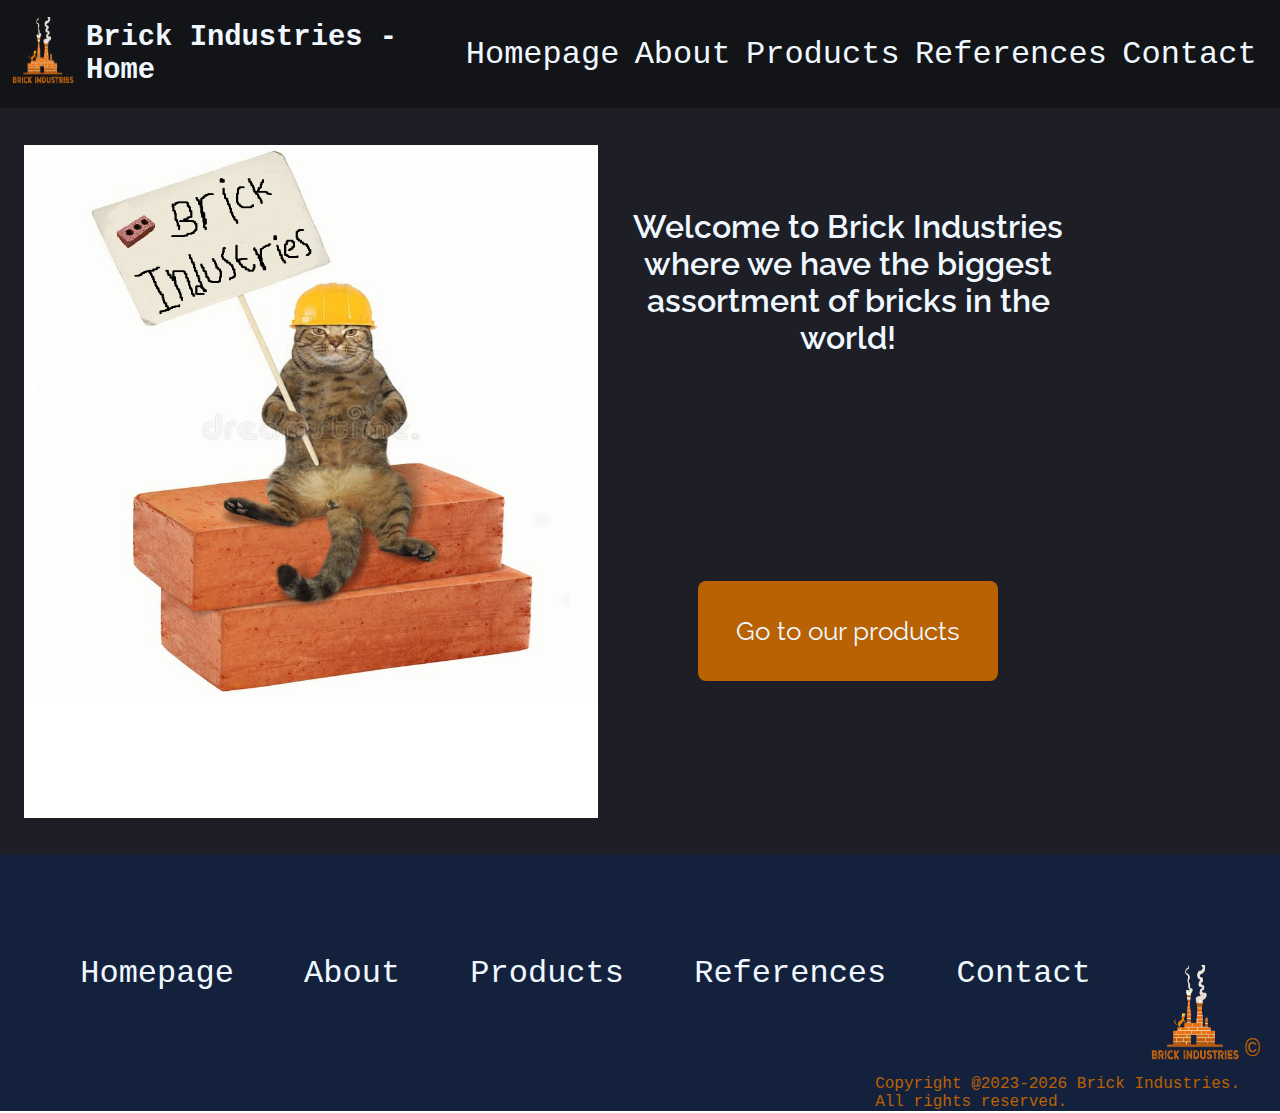
<file: index.html>
<!DOCTYPE html>
<html lang="en">
<head>
    <meta charset="UTF-8">
    <meta name="viewport" content="width=device-width, initial-scale=1.0">
    <link rel="preconnect" href="https://fonts.googleapis.com">
    <link rel="preconnect" href="https://fonts.gstatic.com" crossorigin>
    <link href="https://fonts.googleapis.com/css2?family=Raleway:wght@100;500&display=swap" rel="stylesheet">
    <title>Brick Industries - Home</title>
    <link rel="shortcut icon" href="/images/favicon.ico" type="image/x-icon">
    <link rel="stylesheet" href="/Styles/styles.css">
</head>
<body>
    <header>
        <div class="company-container-header">
            <a href="index.html">
                <img src="/images/logo.png" alt="Brick Industries logo" class="header-img">
            </a>
            <h1>Brick Industries - Home</h1>
            <div class="desktop-nav">
                <ul>
                    <li><a href="index.html">Homepage</a></li>
                    <li><a href="about.html">About</a></li>
                    <li><a href="products.html">Products</a></li>
                    <li><a href="references.html">References</a></li>
                    <li><a href="contact.html">Contact</a></li>
                </ul>
            </div>
            <label for="nav-toggle" class="nav-toggle-label" tabindex="0">
                <img src="/images/setup.png" alt="Hamburger menu">
            </label>
        </div>
        <input type="checkbox" id="nav-toggle" class="nav-toggle">
        <nav>
            <ul>
                <li><a href="index.html">Homepage</a></li>
                <li><a href="about.html">About</a></li>
                <li><a href="products.html">Products</a></li>
                <li><a href="references.html">References</a></li>
                <li><a href="contact.html">Contact</a></li>
            </ul>
        </nav>
    </header>
    <main>
        <div class="desc-text">
            <p>Welcome to Brick Industries<br>where we have the biggest assortment of bricks in the world!</p>
        </div>
        <div class="img-container">
            <img src="/images/hero-img.png" alt="Hero image">
            <div class="button-text-container">
                <a href="products.html" style="text-decoration: none;">
                    <div class="product-button">
                        <p>Go to our products</p>
                    </div>
                </a>
                <div class="desktop-text">
                    <p>Welcome to Brick Industries where we have the biggest assortment of bricks in the world!</p>
                </div>
            </div>
        </div>
    </main>
    <footer>
        <div class="footer-nav-container">
            <ul>
                <li><a href="index.html">Homepage</a></li>
                <li><a href="about.html">About</a></li>
                <li><a href="products.html">Products</a></li>
                <li><a href="references.html">References</a></li>
                <li><a href="contact.html">Contact</a></li>
            </ul>
        </div>  
        <div class="company-container-footer">
            <div class="img-container-footer">
                <img src="/images/logo.png" alt="Brick Industries logo">
            </div>
            <p>
                <span style="margin-right: 10px;">©</span>
            </p>
        </div>
        <div class="copyright">
            <p>Copyright @2023-2026 Brick Industries. <br>All rights reserved.</p>
        </div>
    </footer>
</body>
</html>
</file>
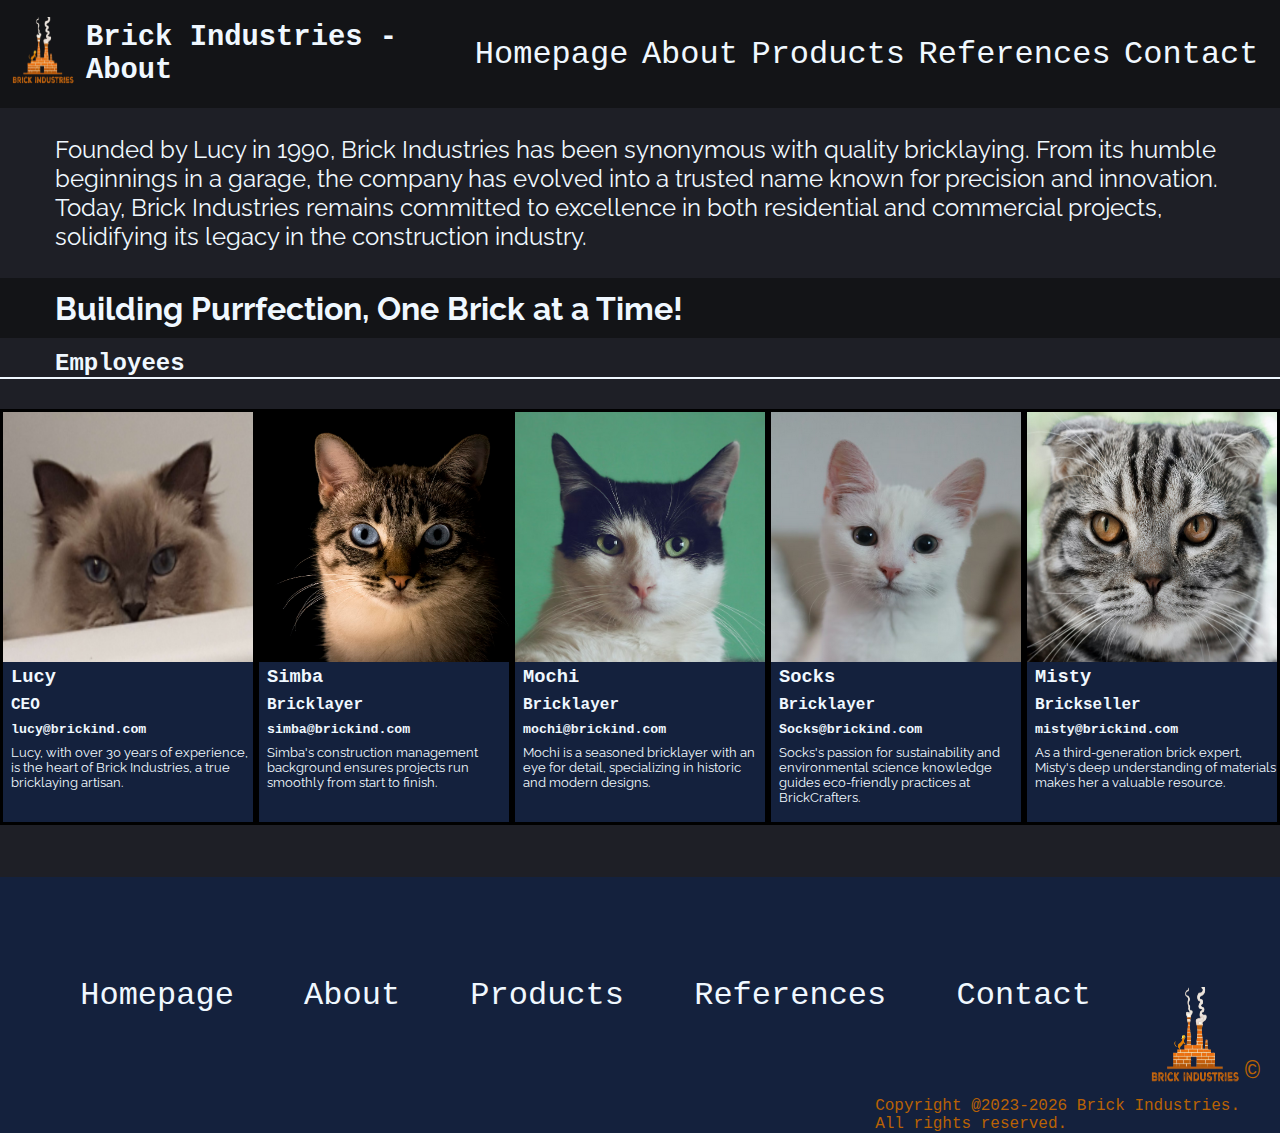
<file: about.html>
<!DOCTYPE html>
<html lang="en">
<head>
    <meta charset="UTF-8">
    <meta name="viewport" content="width=device-width, initial-scale=1.0">
    <link rel="preconnect" href="https://fonts.googleapis.com">
    <link rel="preconnect" href="https://fonts.gstatic.com" crossorigin>
    <link href="https://fonts.googleapis.com/css2?family=Raleway:wght@100;500&display=swap" rel="stylesheet">
    <title>Brick Industries - About</title>
    <link rel="shortcut icon" href="/images/favicon.ico" type="image/x-icon">
    <link rel="stylesheet" href="/Styles/styles.css">
</head>
<body>
    <header>
        <div class="company-container-header">
            <a href="index.html">
                <img src="/images/logo.png" alt="Brick Industries logo" class="header-img">
            </a>
            <h1>Brick Industries - About</h1>
            <div class="desktop-nav">
                <ul>
                    <li><a href="index.html">Homepage</a></li>
                    <li><a href="about.html">About</a></li>
                    <li><a href="products.html">Products</a></li>
                    <li><a href="references.html">References</a></li>
                    <li><a href="contact.html">Contact</a></li>
                </ul>
            </div>
            <label for="nav-toggle" class="nav-toggle-label" tabindex="0">
                <img src="/images/setup.png" alt="Hamburger menu">
            </label>
        </div>
        <input type="checkbox" id="nav-toggle" class="nav-toggle">
        <nav>
            <ul>
                <li><a href="index.html">Homepage</a></li>
                <li><a href="about.html">About</a></li>
                <li><a href="products.html">Products</a></li>
                <li><a href="references.html">References</a></li>
                <li><a href="contact.html">Contact</a></li>
            </ul>
        </nav>
    </header>
    <main>
        <div class="history-text">
            <p>
                Founded by Lucy in 1990, Brick Industries has been synonymous with quality bricklaying. From its humble beginnings in a garage, the company has evolved into a 
                trusted name known for precision and innovation. Today, Brick Industries remains committed to excellence in both residential and commercial projects, solidifying its legacy in 
                the construction industry.
            </p>
        </div>
        <div class="catchphrase">
            <p>Building Purrfection, One Brick at a Time!</p>
        </div>
        <div class="employee-heading-container">
            <h2>Employees</h2>
        </div>
        <div class="employee-container">
            <div class="employee-card">
                <img src="/images/Employee-stuff/lucy.png" alt="Picture of Lucy">
                <div class="employee-text">
                    <h3>Lucy</h3>
                    <h4>CEO</h4>
                    <h5>lucy@brickind.com</h5>
                    <p>Lucy, with over 30 years of experience, is the heart of Brick Industries, a true bricklaying artisan.</p>
                </div>
            </div>
            <div class="employee-card">
                <img src="images/Employee-stuff/simba.png" alt="Picture of Simba">
                <div class="employee-text">
                    <h3>Simba</h3>
                    <h4>Bricklayer</h4>
                    <h5>simba@brickind.com</h5>
                    <p>Simba's construction management background ensures projects run smoothly from start to finish.</p>
                </div>
            </div>
            <div class="employee-card">
                <img src="images/Employee-stuff/mochi.png" alt="Picture of Mochi">
                <div class="employee-text">
                    <h3>Mochi</h3>
                    <h4>Bricklayer</h4>
                    <h5>mochi@brickind.com</h5>
                    <p>Mochi is a seasoned bricklayer with an eye for detail, specializing in historic and modern designs.</p>
                </div>
            </div>
            <div class="employee-card">
                <img src="images/Employee-stuff/socks.png" alt="Picture of Socks">
                <div class="employee-text">
                    <h3>Socks</h3>
                    <h4>Bricklayer</h4>
                    <h5>Socks@brickind.com</h5>
                    <p> Socks's passion for sustainability and environmental science knowledge guides eco-friendly practices at BrickCrafters.</p>
                </div>
            </div>
            <div class="employee-card">
                <img src="images/Employee-stuff/misty.png" alt="Picture of Misty">
                <div class="employee-text">
                    <h3>Misty</h3>
                    <h4>Brickseller</h4>
                    <h5>misty@brickind.com</h5>
                    <p>As a third-generation brick expert, Misty's deep understanding of materials makes her a valuable resource.</p>
                </div>
            </div>
            <div class="employee-card">
                <img src="images/Employee-stuff/jasper.png" alt="Picture of Jasper">
                <div class="employee-text">
                    <h3>Jasper</h3>
                    <h4>Brickseller</h4>
                    <h5>jasper@brickind.com</h5>
                    <p>With a background in marketing and decorating, Jasper brings a creative approach to brick sales, helping clients enhance their spaces.</p>
                </div>
            </div>
        </div>
    </main>
    <footer>
        <div class="footer-nav-container">
            <ul>
                <li><a href="index.html">Homepage</a></li>
                <li><a href="about.html">About</a></li>
                <li><a href="products.html">Products</a></li>
                <li><a href="references.html">References</a></li>
                <li><a href="">Contact</a></li>
            </ul>
        </div>  
        <div class="company-container-footer">
            <div class="img-container-footer">
                <img src="/images/logo.png" alt="Brick Industries logo">
            </div>
            <p>
                <span style="margin-right: 10px;">©</span>
            </p>
        </div>
        <div class="copyright">
            <p>Copyright @2023-2026 Brick Industries. <br>All rights reserved.</p>
        </div>
    </footer>
</body>
</html>
</file>
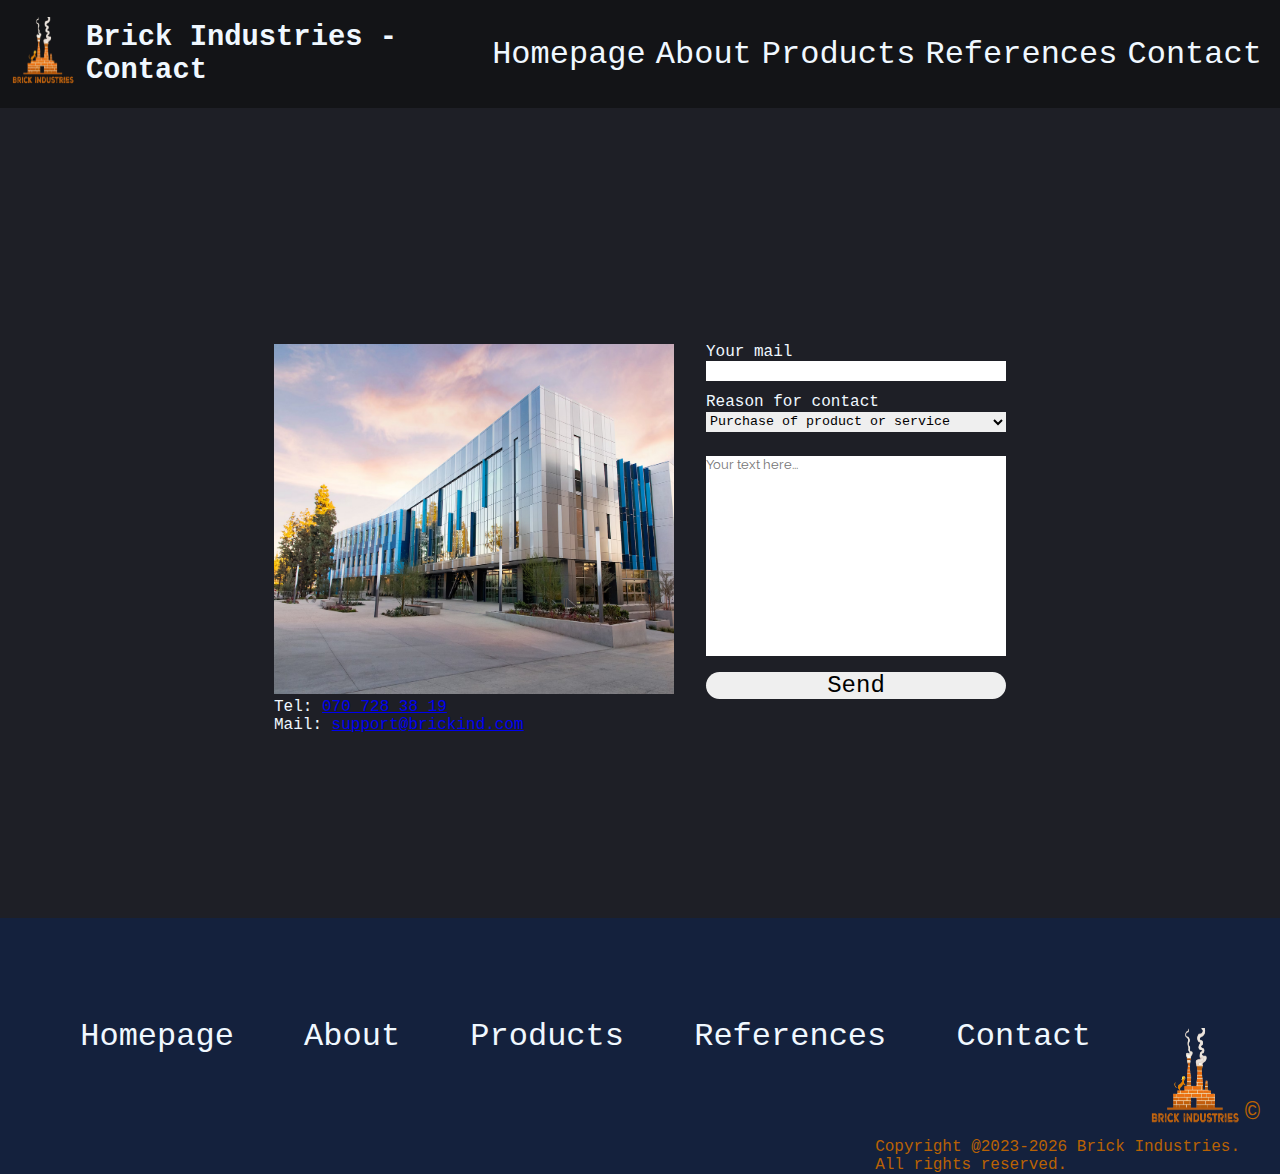
<file: contact.html>
<!DOCTYPE html>
<html lang="en">
<head>
    <meta charset="UTF-8">
    <meta name="viewport" content="width=device-width, initial-scale=1.0">
    <link rel="preconnect" href="https://fonts.googleapis.com">
    <link rel="preconnect" href="https://fonts.gstatic.com" crossorigin>
    <link href="https://fonts.googleapis.com/css2?family=Raleway:wght@100;500&display=swap" rel="stylesheet">
    <title>Brick Industries - Contact</title>
    <link rel="shortcut icon" href="/images/favicon.ico" type="image/x-icon">
    <link rel="stylesheet" href="/Styles/styles.css">
</head>
<body>
    <header>
        <div class="company-container-header">
            <a href="index.html">
                <img src="/images/logo.png" alt="Brick Industries logo" class="header-img">
            </a>
            <h1>Brick Industries - Contact</h1>
            <div class="desktop-nav">
                <ul>
                    <li><a href="index.html">Homepage</a></li>
                    <li><a href="about.html">About</a></li>
                    <li><a href="products.html">Products</a></li>
                    <li><a href="references.html">References</a></li>
                    <li><a href="contact.html">Contact</a></li>
                </ul>
            </div>
            <label for="nav-toggle" class="nav-toggle-label" tabindex="0">
                <img src="/images/setup.png" alt="Hamburger Menu">
            </label>
        </div>
        <input type="checkbox" id="nav-toggle" class="nav-toggle">
        <nav>
            <ul>
                <li><a href="index.html">Homepage</a></li>
                <li><a href="about.html">About</a></li>
                <li><a href="products.html">Products</a></li>
                <li><a href="references.html">References</a></li>
                <li><a href="contact.html">Contact</a></li>
            </ul>
        </nav>
    </header>
    <main>
        <div class="contact-container">
            <div class="office-location">
                <img src="images/Employee-stuff/office.png" alt="Picture of our office">
                <p>Tel: <a href="tel:">070 728 38 19</a></p>
                <p>Mail: <a href="mailto:support@brickind.com">support@brickind.com</a></p>
            </div>
            <div class="contact" id="contact">
                <p>Your mail</p>
                <input type="text">
                <p>Reason for contact</p>
                <select name="reasons">
                    <option value="purchase">Purchase of product or service</option>
                    <option value="questions">Questions about the company</option>
                    <option value="opinions">Opinions on website</option>
                </select>
                <textarea placeholder="Your text here..."></textarea>
                <button onclick="hide()">Send</button>
            </div>
        </div>
    </main>
    <footer>
        <div class="footer-nav-container">
            <ul>
                <li><a href="index.html">Homepage</a></li>
                <li><a href="about.html">About</a></li>
                <li><a href="products.html">Products</a></li>
                <li><a href="references.html">References</a></li>
                <li><a href="contact.html">Contact</a></li>
            </ul>
        </div>  
        <div class="company-container-footer">
            <div class="img-container-footer">
                <img src="/images/logo.png" alt="Brick Industries logo">
            </div>
            <p>
                <span style="margin-right: 10px;">©</span>
            </p>
        </div>
        <div class="copyright">
            <p>Copyright @2023-2026 Brick Industries. <br>All rights reserved.</p>
        </div>
    </footer>
    <script src="script.js"></script>
</body>
</html>
</file>
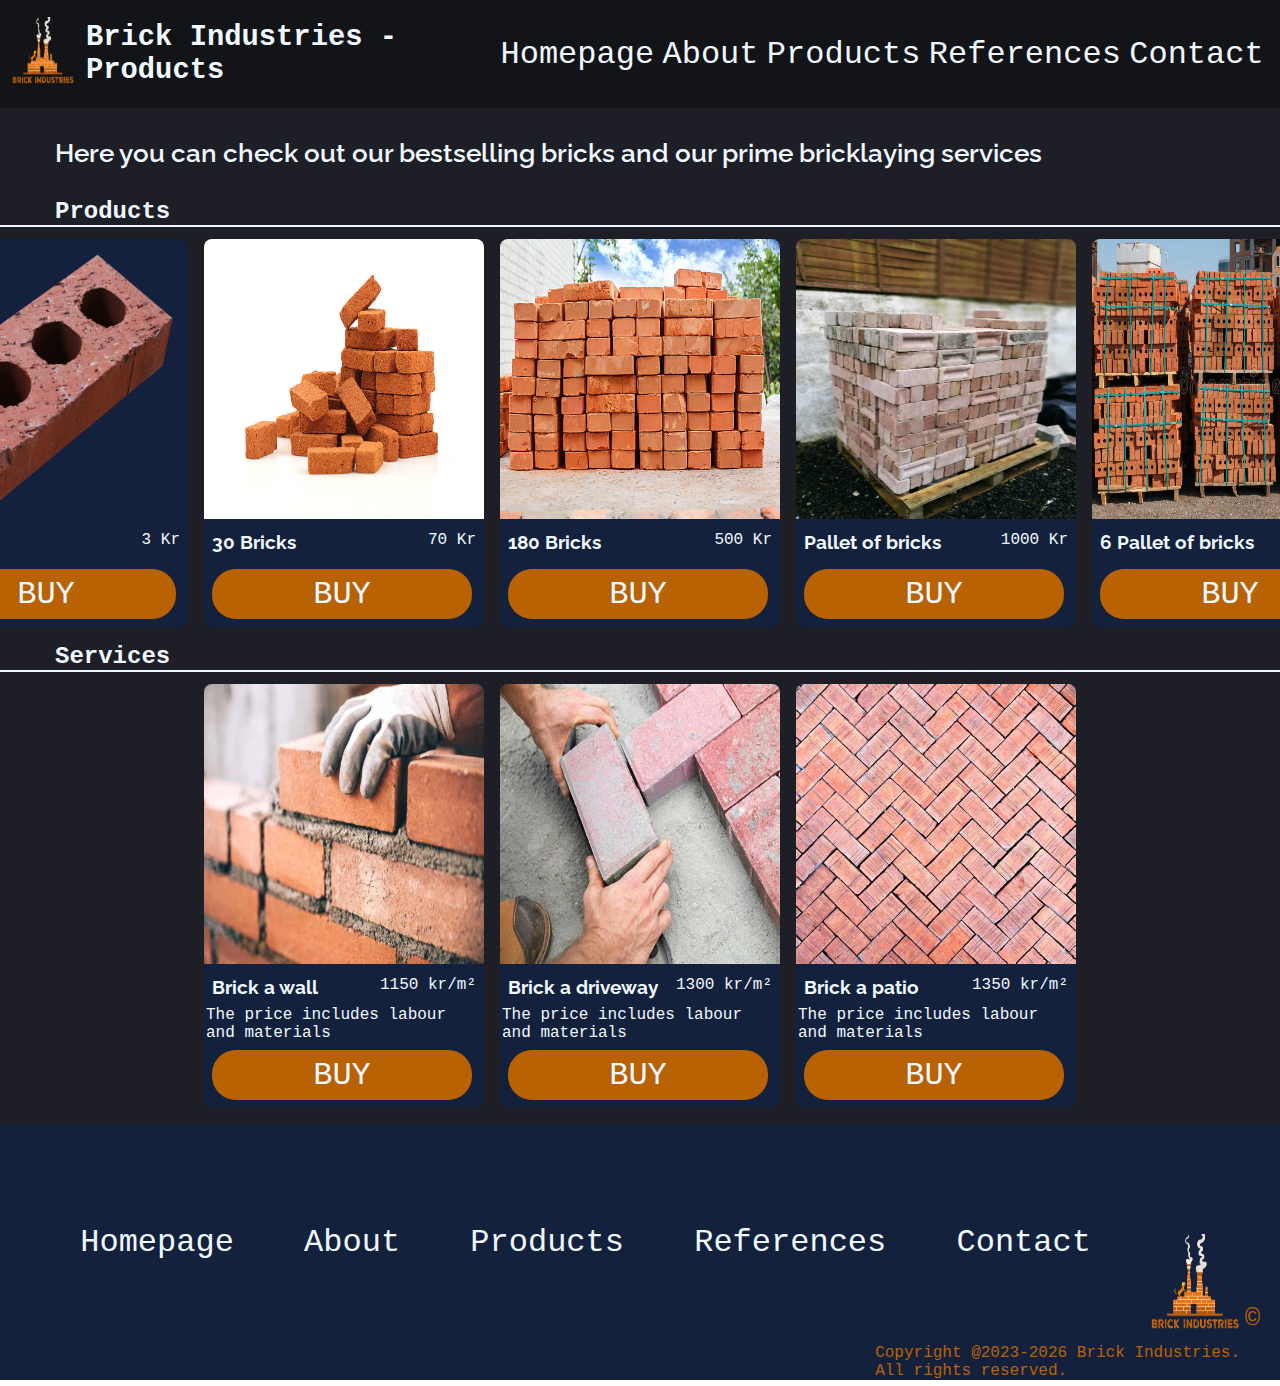
<file: products.html>
<!DOCTYPE html>
<html lang="en">
<head>
    <meta charset="UTF-8">
    <meta name="viewport" content="width=device-width, initial-scale=1.0">
    <link rel="preconnect" href="https://fonts.googleapis.com">
    <link rel="preconnect" href="https://fonts.gstatic.com" crossorigin>
    <link href="https://fonts.googleapis.com/css2?family=Raleway:wght@100;500&display=swap" rel="stylesheet">
    <title>Brick Industries - Products</title>
    <link rel="shortcut icon" href="/images/favicon.ico" type="image/x-icon">
    <link rel="stylesheet" href="Styles/styles.css">
</head>
<body>
    <header>
        <div class="company-container-header">
            <a href="index.html">
                <img src="/images/logo.png" alt="Brick Industries logo" class="header-img">
            </a>
            <h1>Brick Industries - Products</h1>
            <div class="desktop-nav">
                <ul>
                    <li><a href="index.html">Homepage</a></li>
                    <li><a href="about.html">About</a></li>
                    <li><a href="products.html">Products</a></li>
                    <li><a href="references.html">References</a></li>
                    <li><a href="contact.html">Contact</a></li>
                </ul>
            </div>
            <label for="nav-toggle" class="nav-toggle-label" tabindex="0">
                <img src="/images/setup.png" alt="Hamburger menu">
            </label>
        </div>
        <input type="checkbox" id="nav-toggle" class="nav-toggle">
        <nav>
            <ul>
                <li><a href="index.html">Homepage</a></li>
                <li><a href="about.html">About</a></li>
                <li><a href="products.html">Products</a></li>
                <li><a href="references.html">References</a></li>
                <li><a href="contact.html">Contact</a></li>
            </ul>
        </nav>
    </header>
    <main>
        <div class="products-desc-text">
            <p>
                Here you can check out our bestselling bricks and our prime bricklaying services
            </p>
        </div>
        <div class="btn-container">
            <div class="btn-wrapper">
                <a href="#products">Products</a>
                <a href="#services">Services</a>
            </div> 
        </div>
        <div class="product-heading-container">
            <h2 id="products">Products</h2>
        </div>
        <div class="product-container">  
            <div class="card-container">
                <img src="images/brick.png" alt="Picture of our bricks">
                <div class="text-container">
                    <h3>1 Brick</h3>
                    <p>3 Kr</p>
                </div>
                <button>BUY</button>
            </div>
            <div class="card-container">
                <img src="images/bricks2.jpg" alt="Picture of our bricks">
                <div class="text-container">
                    <h3>30 Bricks</h3>
                    <p>70 Kr</p>
                </div>
                <button>BUY</button>
            </div>
            <div class="card-container">
                <img src="images/bricks3.jpg" alt="Picture of our bricks">
                <div class="text-container">
                    <h3>180 Bricks</h3>
                    <p>500 Kr</p>
                </div>
                <button>BUY</button>
            </div>
            <div class="card-container">
                <img src="images/Bricks4.jpg" alt="Picture of our bricks">
                <div class="text-container">
                    <h3>Pallet of bricks</h3>
                    <p>1000 Kr</p>
                </div>
                <button>BUY</button>
            </div>
            <div class="card-container">
                <img src="images/bricks5.jpg" alt="Picture of our bricks">
                <div class="text-container">
                    <h3>6 Pallet of bricks</h3>
                    <p>5000 Kr</p>
                </div>
                <button>BUY</button>
            </div>
        </div>
        <div class="product-heading-container">
            <h2 id="services">Services</h2>
        </div>
        <div class="product-container">
            <div class="card-container">
                <img src="images/bricklaying.jpg" alt="Picture of our bricklaying services">
                <div class="text-container">
                    <h3>Brick a wall</h3>
                    <p>1150 kr/m²</p>
                </div>
                <p>The price includes labour and materials</p>
                <button>BUY</button>
            </div>
            <div class="card-container">
                <img src="images/bricklaying2.jpg" alt="Picture of our bricklaying services">
                <div class="text-container">
                    <h3>Brick a driveway</h3>
                    <p>1300 kr/m²</p>
                </div>
                <p>The price includes labour and materials</p>
                <button>BUY</button>
            </div>
            <div class="card-container">
                <img src="images/bricklaying3.jpg" alt="Picture of our bricklaying services">
                <div class="text-container">
                    <h3>Brick a patio</h3>
                    <p>1350 kr/m²</p>
                </div>
                <p>The price includes labour and materials</p>
                <button>BUY</button>
            </div>
        </div>
    </main>
    <footer>
        <div class="footer-nav-container">
            <ul>
                <li><a href="index.html">Homepage</a></li>
                <li><a href="about.html">About</a></li>
                <li><a href="products.html">Products</a></li>
                <li><a href="references.html">References</a></li>
                <li><a href="">Contact</a></li>
            </ul>
        </div>  
        <div class="company-container-footer">
            <div class="img-container-footer">
                <img src="/images/logo.png" alt="Brick Industries logo">
            </div>
            <p>
                <span style="margin-right: 10px;">©</span>
            </p>
        </div>
        <div class="copyright">
            <p>Copyright @2023-2026 Brick Industries. <br>All rights reserved.</p>
        </div>
    </footer>
</body>
</html>
</file>
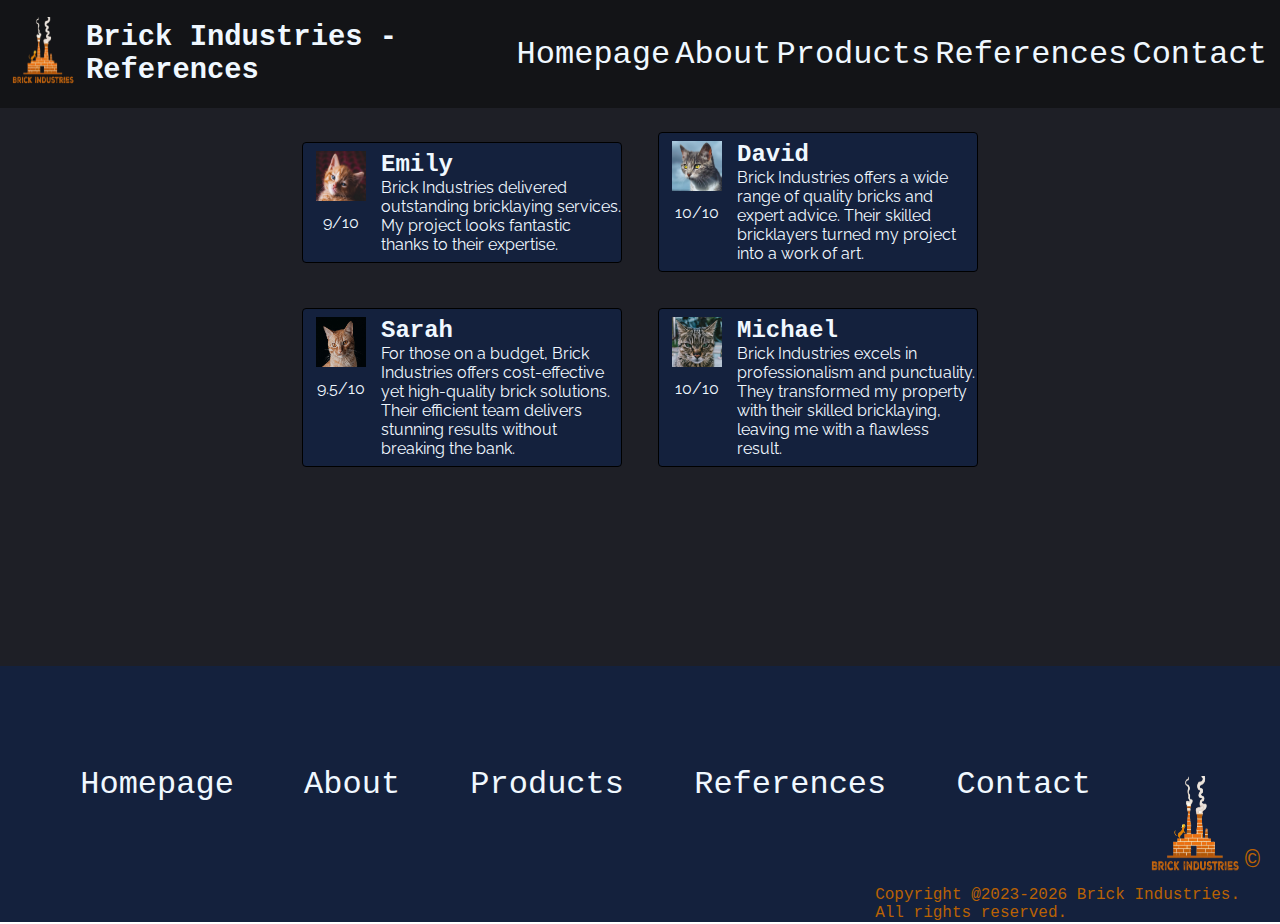
<file: references.html>
<!DOCTYPE html>
<html lang="en">
<head>
    <meta charset="UTF-8">
    <meta name="viewport" content="width=device-width, initial-scale=1.0">
    <link rel="preconnect" href="https://fonts.googleapis.com">
    <link rel="preconnect" href="https://fonts.gstatic.com" crossorigin>
    <link href="https://fonts.googleapis.com/css2?family=Raleway:wght@100;500&display=swap" rel="stylesheet">
    <title>Brick Industries - References</title>
    <link rel="shortcut icon" href="/images/favicon.ico" type="image/x-icon">
    <link rel="stylesheet" href="/Styles/styles.css">
</head>
<body>
    <header>
        <div class="company-container-header">
            <a href="index.html">
                <img src="/images/logo.png" alt="Brick Industries logo" class="header-img">
            </a>
            <h1>Brick Industries - References</h1>
            <div class="desktop-nav">
                <ul>
                    <li><a href="index.html">Homepage</a></li>
                    <li><a href="about.html">About</a></li>
                    <li><a href="products.html">Products</a></li>
                    <li><a href="references.html">References</a></li>
                    <li><a href="contact.html">Contact</a></li>
                </ul>
            </div>
            <label for="nav-toggle" class="nav-toggle-label" tabindex="0">
                <img src="/images/setup.png" alt="Hamburger menu">
            </label>
        </div>
        <input type="checkbox" id="nav-toggle" class="nav-toggle">
        <nav>
            <ul>
                <li><a href="index.html">Homepage</a></li>
                <li><a href="about.html">About</a></li>
                <li><a href="products.html">Products</a></li>
                <li><a href="references.html">References</a></li>
                <li><a href="contact.html">Contact</a></li>
            </ul>
        </nav>
    </header>
    <main>
        <div class="reference-container">
            <div class="reference">
                <div class="flex-group-left">
                    <img src="images/Employee-stuff/review1.png" alt="Reviewers profile picture">
                    <p>9/10</p>
                </div>
                <div class="flex-group-right">
                    <h2>Emily</h2>
                    <p>Brick Industries delivered outstanding bricklaying services. My project looks fantastic thanks to their expertise.</p>
                </div>
            </div>
            <div class="reference">
                <div class="flex-group-left">
                    <img src="images/Employee-stuff/review2.png" alt="Reviewers profile picture">
                    <p>10/10</p>
                </div>
                <div class="flex-group-right">
                    <h2>David</h2>
                    <p>Brick Industries offers a wide range of quality bricks and expert advice. Their skilled bricklayers turned my project into a work of art.</p>
                </div>
            </div>
            <div class="reference">
                <div class="flex-group-left">
                    <img src="images/Employee-stuff/review3.png" alt="Reviewers profile picture">
                    <p>9.5/10</p>
                </div>
                <div class="flex-group-right">
                    <h2>Sarah</h2>
                    <p>For those on a budget, Brick Industries offers cost-effective yet high-quality brick solutions. Their efficient team delivers stunning results without breaking the bank.</p>
                </div>
            </div>
            <div class="reference">
                <div class="flex-group-left">
                    <img src="images/Employee-stuff/review4.png" alt="Reviewers profile picture">
                    <p>10/10</p>
                </div>
                <div class="flex-group-right">
                    <h2>Michael</h2>
                    <p>Brick Industries excels in professionalism and punctuality. They transformed my property with their skilled bricklaying, leaving me with a flawless result.</p>
                </div>
            </div>
        </div>
    </main>
    <footer>
        <div class="footer-nav-container">
            <ul>
                <li><a href="index.html">Homepage</a></li>
                <li><a href="about.html">About</a></li>
                <li><a href="products.html">Products</a></li>
                <li><a href="references.html">References</a></li>
                <li><a href="contact.html">Contact</a></li>
            </ul>
        </div>  
        <div class="company-container-footer">
            <div class="img-container-footer">
                <img src="/images/logo.png" alt="Brick Industries logo">
            </div>
            <p>
                <span style="margin-right: 10px;">©</span>
            </p>
        </div>
        <div class="copyright">
            <p>Copyright @2023-2026 Brick Industries. <br>All rights reserved.</p>
        </div>
    </footer>
</body>
</html>
</file>
<file: Styles/styles.css>
.company-container-header {
  display: flex;
  justify-content: flex-start;
  align-items: center;
  padding: 0px 8px 0px 8px;
  background-color: #131417;
  height: 7vh;
}
.company-container-header h1 {
  color: #f0f8ff;
  padding-left: 8px;
  font-size: 14px;
  font-family: "Space Mono", monospace;
}
.company-container-header .desktop-nav {
  display: none;
}
.company-container-header label {
  margin-left: auto;
}

nav {
  display: none;
  position: absolute;
  width: 100vw;
  background-color: #131417;
}
nav a {
  color: #f0f8ff;
  text-decoration: none;
  font-size: 1.2rem;
  font-family: "Space Mono", monospace;
}
nav ul {
  padding: 10px;
  list-style: none;
}
nav ul li {
  margin-left: 1.2em;
  margin-bottom: 12px;
  background-color: #131417;
}

.nav-toggle {
  display: none;
}
.nav-toggle:checked ~ nav {
  display: block;
}

.nav-toggle-label img {
  width: 40px;
  height: 40px;
}

.header-img {
  width: 40px;
  height: 40px;
}

@media (min-width: 550px) {
  .company-container-header {
    height: 12vh;
  }
  .company-container-header label {
    display: none;
  }
  .company-container-header h1 {
    font-size: 1.8rem;
  }
  .company-container-header .desktop-nav {
    margin-left: auto;
    width: 70vw;
    display: block;
  }
  .company-container-header .desktop-nav ul {
    display: flex;
    list-style: none;
    justify-content: space-evenly;
  }
  .company-container-header .desktop-nav ul a {
    font-size: 2rem;
    font-family: "Space Mono", monospace;
    text-decoration: none;
    color: #f0f8ff;
  }
  .company-container-header .desktop-nav ul a:hover {
    color: #b96204;
  }
  .header-img {
    width: 70px;
    height: 70px;
  }
}
.img-container {
  display: flex;
  justify-content: center;
  height: 83vh;
}
.img-container img {
  width: 100%;
}
.img-container .product-button {
  position: absolute;
  justify-content: center;
  align-items: center;
  display: flex;
  top: 70%;
  left: 50%;
  width: 280px;
  height: 70px;
  transform: translate(-50%, -50%);
  background-color: #14213d;
  color: #f0f8ff;
  font-size: 16px;
  border: none;
  border-radius: 8px;
  font-family: "Raleway", sans-serif;
}

.desc-text {
  display: flex;
  justify-content: center;
  align-items: center;
  background-color: #1e1f26;
  height: 10vh;
  width: 100vw;
  color: #f0f8ff;
  font-size: 16px;
  font-family: "Raleway", sans-serif;
  font-weight: 600;
}
.desc-text p {
  width: 280px;
}

.desktop-text {
  display: none;
}

@media (min-width: 550px) {
  .img-container {
    justify-content: space-between;
  }
  .img-container img {
    width: 55%;
    height: 90%;
    margin: auto 0px auto 24px;
  }
  .img-container .button-text-container {
    margin-right: 182px;
    max-width: 500px;
  }
  .img-container .desktop-text {
    display: block;
    margin-right: auto;
    color: #f0f8ff;
    font-size: 2rem;
    font-family: "Raleway", sans-serif;
    font-weight: 600;
    text-align: center;
  }
  .img-container .product-button {
    position: relative;
    background-color: #b96204;
    width: 300px;
    height: 100px;
    font-size: 1.6rem;
  }
  .img-container .product-button:hover {
    background-color: #854604;
  }
  .desc-text {
    display: none;
  }
}
.history-text {
  height: 210px;
  display: flex;
  justify-content: center;
  align-items: center;
}
.history-text p {
  width: 280px;
  font-size: 0.9rem;
  font-family: "Raleway", sans-serif;
  color: #f0f8ff;
}

.catchphrase {
  width: 100vw;
  height: 60px;
  background-color: #131417;
  margin-bottom: 12px;
}
.catchphrase p {
  color: #f0f8ff;
  margin-left: 30px;
  font-size: 24px;
  font-weight: bold;
  font-family: "Raleway", sans-serif;
}

.employee-heading-container {
  display: flex;
  justify-content: center;
  border-bottom: 2px solid #f0f8ff;
  margin-bottom: 12px;
}
.employee-heading-container h2 {
  width: 280px;
  font-family: "Space Mono", monospace;
  color: #f0f8ff;
}

.employee-container {
  display: flex;
  flex-direction: column;
  align-items: center;
}
.employee-container .employee-card {
  width: 250px;
  height: 410px;
  border-style: solid;
  margin-bottom: 12px;
  background-color: #14213d;
}
.employee-container .employee-card img {
  width: 250px;
  height: 250px;
}
.employee-container .employee-text {
  display: flex;
  flex-direction: column;
  color: #f0f8ff;
}
.employee-container .employee-text h3, .employee-container .employee-text h4, .employee-container .employee-text h5 {
  font-family: "Space Mono", monospace;
  margin: 0px 0px 8px 8px;
}
.employee-container .employee-text p {
  font-size: 0.8rem;
  font-family: "Raleway", sans-serif;
  margin: 0px 0px 8px 8px;
}

@media (min-width: 550px) {
  .history-text {
    justify-content: flex-start;
    height: 170px;
  }
  .history-text p {
    margin: 0px 55px 0px 55px;
    width: -moz-fit-content;
    width: fit-content;
    font-size: 1.5rem;
  }
  .catchphrase {
    display: flex;
    justify-content: flex-start;
    align-items: center;
  }
  .catchphrase p {
    margin-left: 55px;
    font-size: 2rem;
  }
  .employee-container {
    flex-direction: row;
    justify-content: space-evenly;
    padding-bottom: 40px;
  }
  .employee-heading-container {
    justify-content: flex-start;
    margin-bottom: 30px;
  }
  .employee-heading-container h2 {
    margin-left: 55px;
  }
}
.products-desc-text {
  display: flex;
  justify-content: center;
  align-items: center;
  background-color: #1e1f26;
  height: 10vh;
  width: 100vw;
  color: #f0f8ff;
  font-size: 16px;
  font-family: "Raleway", sans-serif;
  font-weight: 600;
}
.products-desc-text p {
  width: 280px;
}

.btn-container {
  width: 100vw;
  height: 10vh;
  display: flex;
  justify-content: center;
  align-items: center;
  gap: 24px;
}
.btn-container .btn-wrapper {
  width: 280px;
  display: flex;
  justify-content: space-between;
  align-items: center;
  box-sizing: border-box;
}
.btn-container .btn-wrapper a {
  font-family: "Space Mono", monospace;
  color: #f0f8ff;
  text-decoration: none;
  padding: 4px 16px 4px 16px;
  border-style: solid;
  border-radius: 24px;
  font-size: 20px;
}

.product-heading-container {
  display: flex;
  justify-content: center;
  border-bottom: 2px solid #f0f8ff;
}
.product-heading-container h2 {
  width: 280px;
  font-family: "Space Mono", monospace;
  color: #f0f8ff;
}

.product-container {
  display: flex;
  flex-direction: column;
  align-items: center;
  margin-top: 12px;
  gap: 16px;
  padding-bottom: 16px;
}
.product-container .card-container {
  width: 280px;
  background-color: #14213d;
  border-radius: 8px;
  box-sizing: border-box;
}
.product-container .card-container img {
  width: 280px;
  height: 280px;
  border-radius: 8px 8px 0px 0px;
}
.product-container .card-container .text-container {
  display: flex;
  justify-content: space-between;
  color: #f0f8ff;
  font-family: "Raleway", sans-serif;
  font-size: 16px;
  margin: 8px;
}
.product-container .card-container button {
  width: 260px;
  height: 50px;
  margin: 8px;
  border-radius: 24px;
  border-style: none;
  background-color: #b96204;
  color: #f0f8ff;
  font-size: 32px;
  font-family: "Space Mono", monospace;
}
.product-container .card-container p {
  width: -moz-fit-content;
  width: fit-content;
  font-family: "Space Mono", monospace;
  color: #f0f8ff;
  font-size: 16px;
  margin-left: 2px;
}

@media (min-width: 550px) {
  .products-desc-text {
    justify-content: flex-start;
  }
  .products-desc-text p {
    margin-left: 55px;
    width: -moz-fit-content;
    width: fit-content;
    font-size: 1.6rem;
  }
  .btn-container {
    display: none;
  }
  .product-container {
    flex-direction: row;
    justify-content: center;
  }
  .product-heading-container {
    justify-content: flex-start;
  }
  .product-heading-container h2 {
    margin-left: 55px;
  }
  .card-container button:hover {
    background-color: #854604;
    cursor: pointer;
  }
}
.reference-container {
  display: flex;
  flex-direction: column;
  align-items: center;
  padding: 12px 0px 12px 0px;
  box-sizing: border-box;
  display: flex;
  flex-direction: column;
  align-items: center;
  gap: 12px;
}
.reference-container .reference {
  padding: 8px 0px 8px 8px;
  margin: 12px;
  border-radius: 4px;
  border: 1px solid black;
  background-color: #14213d;
  color: #f0f8ff;
  display: flex;
  justify-content: space-between;
}
.reference-container .reference .flex-group-left {
  width: 60px;
  display: flex;
  align-items: center;
  flex-direction: column;
  gap: 12px;
}
.reference-container .reference .flex-group-left img {
  width: 50px;
  height: 50px;
}
.reference-container .reference .flex-group-left p {
  font-family: "Raleway", sans-serif;
}
.reference-container .reference .flex-group-right {
  width: 240px;
  margin-left: 10px;
  display: flex;
  flex-direction: column;
  justify-content: center;
}
.reference-container .reference .flex-group-right h2 {
  font-family: "Space Mono", monospace;
}
.reference-container .reference .flex-group-right p {
  font-family: "Raleway", sans-serif;
}

@media (min-width: 550px) {
  .reference-container {
    margin: auto;
    flex-direction: row;
    flex-wrap: wrap;
    justify-content: center;
    max-width: 700px;
  }
}
.contact-container {
  display: flex;
  flex-direction: column;
  align-items: center;
  height: 90vh;
}

.office-location {
  margin-top: 12px;
  width: 300px;
  height: 250px;
}
.office-location img {
  width: 300px;
  height: 200px;
}
.office-location p {
  font-family: "Space Mono", monospace;
  color: #f0f8ff;
}

.contact {
  margin-top: 28px;
  width: 300px;
}
.contact p {
  font-family: "Space Mono", monospace;
  color: #f0f8ff;
}
.contact input {
  font-family: "Raleway", sans-serif;
  border: none;
  height: 20px;
  width: 100%;
  margin-bottom: 12px;
}
.contact select {
  font-family: "Space Mono", monospace;
  color: black;
  border: none;
  height: 20px;
  width: 100%;
  margin-bottom: 12px;
}
.contact textarea {
  margin-top: 12px;
  font-family: "Raleway", sans-serif;
  resize: none;
  width: 100%;
  height: 200px;
  border: none;
}
.contact button {
  width: 100%;
  margin: 12px 0px 12px 0px;
  border: none;
  font-family: "Space Mono", monospace;
  font-size: 24px;
  border-radius: 16px;
}

@media (min-width: 550px) {
  .contact-container {
    flex-direction: row;
    justify-content: center;
    gap: 32px;
  }
  .office-location {
    width: 400px;
    height: 350px;
  }
  .office-location img {
    width: 400px;
    height: 350px;
  }
}
footer {
  display: flex;
  flex-wrap: wrap;
  width: 100vw;
  height: -moz-fit-content;
  height: fit-content;
  background-color: #14213d;
}
footer .footer-nav-container {
  width: 50vw;
}
footer .footer-nav-container ul {
  display: flex;
  flex-direction: column;
  position: absolute;
  width: 50vw;
  background-color: #14213d;
  padding: 10px;
  list-style: none;
  box-sizing: border-box;
}
footer .footer-nav-container ul a {
  color: #f0f8ff;
  text-decoration: none;
  font-size: 1.2rem;
  font-family: "Space Mono", monospace;
}
footer .footer-nav-container ul li {
  margin-left: 1.2em;
  margin-bottom: 12px;
  background-color: #14213d;
}
footer .company-container-footer {
  width: 50vw;
  height: 220px;
  display: flex;
  justify-content: flex-end;
  align-items: flex-end;
  color: #b96204;
  font-size: 1.6rem;
  font-family: "Space Mono", monospace;
  padding: 10px;
  box-sizing: border-box;
}
footer .company-container-footer .img-container-footer {
  width: 50vw;
}
footer .company-container-footer .img-container-footer img {
  float: right;
  width: 100px;
  height: 100px;
}
footer .copyright {
  width: 100vw;
  display: flex;
  justify-content: center;
}
footer .copyright p {
  color: #b96204;
  font-family: "Space Mono", monospace;
}

@media (min-width: 550px) {
  footer .footer-nav-container {
    width: 90vw;
  }
  footer .footer-nav-container ul {
    margin-top: 90px;
    width: 90vw;
    flex-direction: row;
    justify-content: space-evenly;
  }
  footer .footer-nav-container ul a {
    font-size: 2rem;
  }
  footer .footer-nav-container ul a:hover {
    color: #b96204;
  }
  footer .company-container-footer {
    width: 10vw;
  }
  footer .copyright {
    justify-content: flex-end;
  }
  footer .copyright p {
    margin-right: 40px;
  }
}
* {
  margin: 0;
  padding: 0;
}

html {
  scroll-behavior: smooth;
  overflow-x: hidden;
}

main {
  background-color: #1e1f26;
  width: 100vw;
}

@media (min-width: 550px) {
  main {
    min-height: 62vh;
  }
}/*# sourceMappingURL=styles.css.map */
</file>
